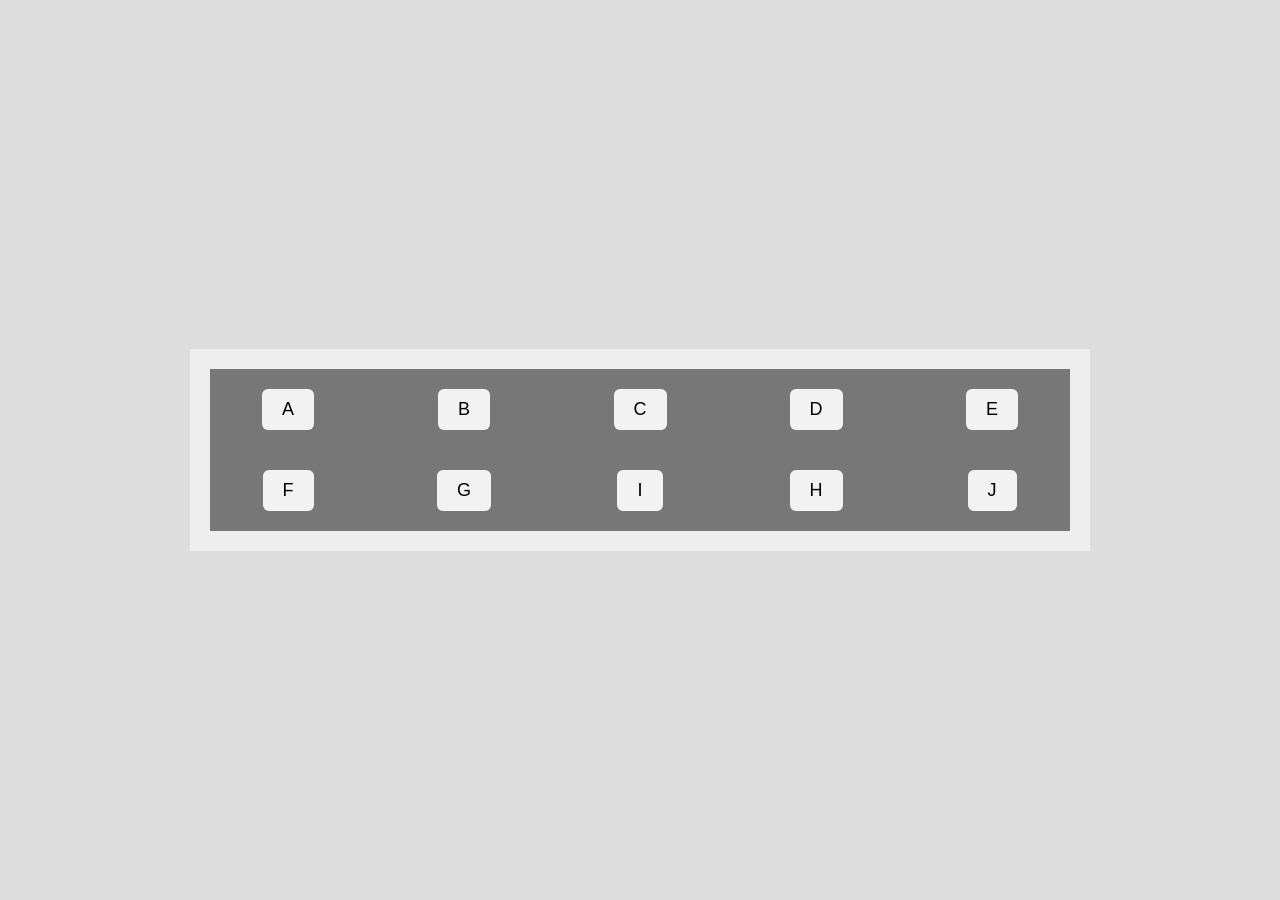
<file: Atividade/index.html>
<!DOCTYPE html>
<html lang="pt-br">
<head>
  <meta charset="UTF-8">
  <title>Layout</title>
  <link rel="stylesheet" href="style.css">
</head>
<body>

<div class="container">
  <div class="grid">
    <div class="box">A</div>
    <div class="box">B</div>
    <div class="box">C</div>
    <div class="box">D</div>
    <div class="box">E</div>

    <div class="box">F</div>
    <div class="box">G</div>
    <div class="box">I</div>
    <div class="box">H</div>
    <div class="box">J</div>
  </div>
</div>

</body>
</html>
</file>
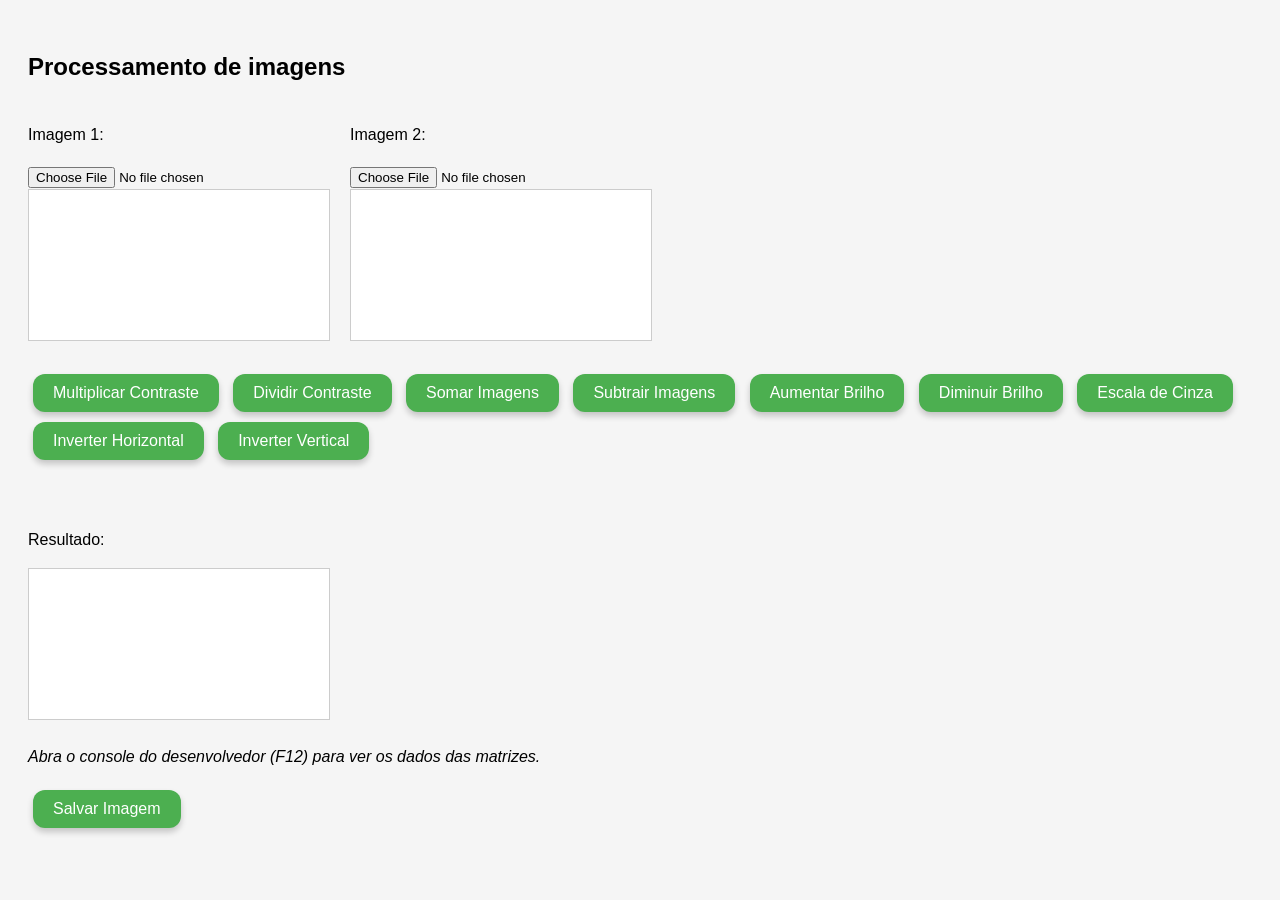
<file: Processamende Imagens Trabalho/index.html>
<!DOCTYPE html>
<html lang="pt-br">
<head>
    <meta charset="UTF-8">
    <title>Processador de Imagens</title>
    <link rel="stylesheet" href="style.css">
</head>
<body>

<h2>Processamento de imagens</h2>

<div class="container">
    <div>
        <p>Imagem 1:</p>
        <input type="file" id="input1" accept="image/*">
        <br><canvas id="canvas1"></canvas>
    </div>
    <div>
        <p>Imagem 2:</p>
        <input type="file" id="input2" accept="image/*">
        <br><canvas id="canvas2"></canvas>
    </div>
</div>

<div class="botoes">
    <button onclick="multiplicarContraste()">Multiplicar Contraste</button>
    <button onclick="dividirContraste()">Dividir Contraste</button>
    <button onclick="somarImagens()">Somar Imagens</button>
    <button onclick="subtrairImagens()">Subtrair Imagens</button>
    <button onclick="aumentarBrilho()">Aumentar Brilho</button>
    <button onclick="diminuirBrilho()">Diminuir Brilho</button>
    <button onclick="converterParaCinza()">Escala de Cinza</button>
    <button onclick="inverterImagem()">Inverter Horizontal</button>
    <button onclick="inverterVertical()">Inverter Vertical</button>
</div>

<br>
<p>Resultado:</p>
<canvas id="canvasResultado"></canvas>

<p><i>Abra o console do desenvolvedor (F12) para ver os dados das matrizes.</i></p>

<script src="script.js"></script>

<button onclick="salvarImagem()">Salvar Imagem</button>

</body>
</html>
</file>
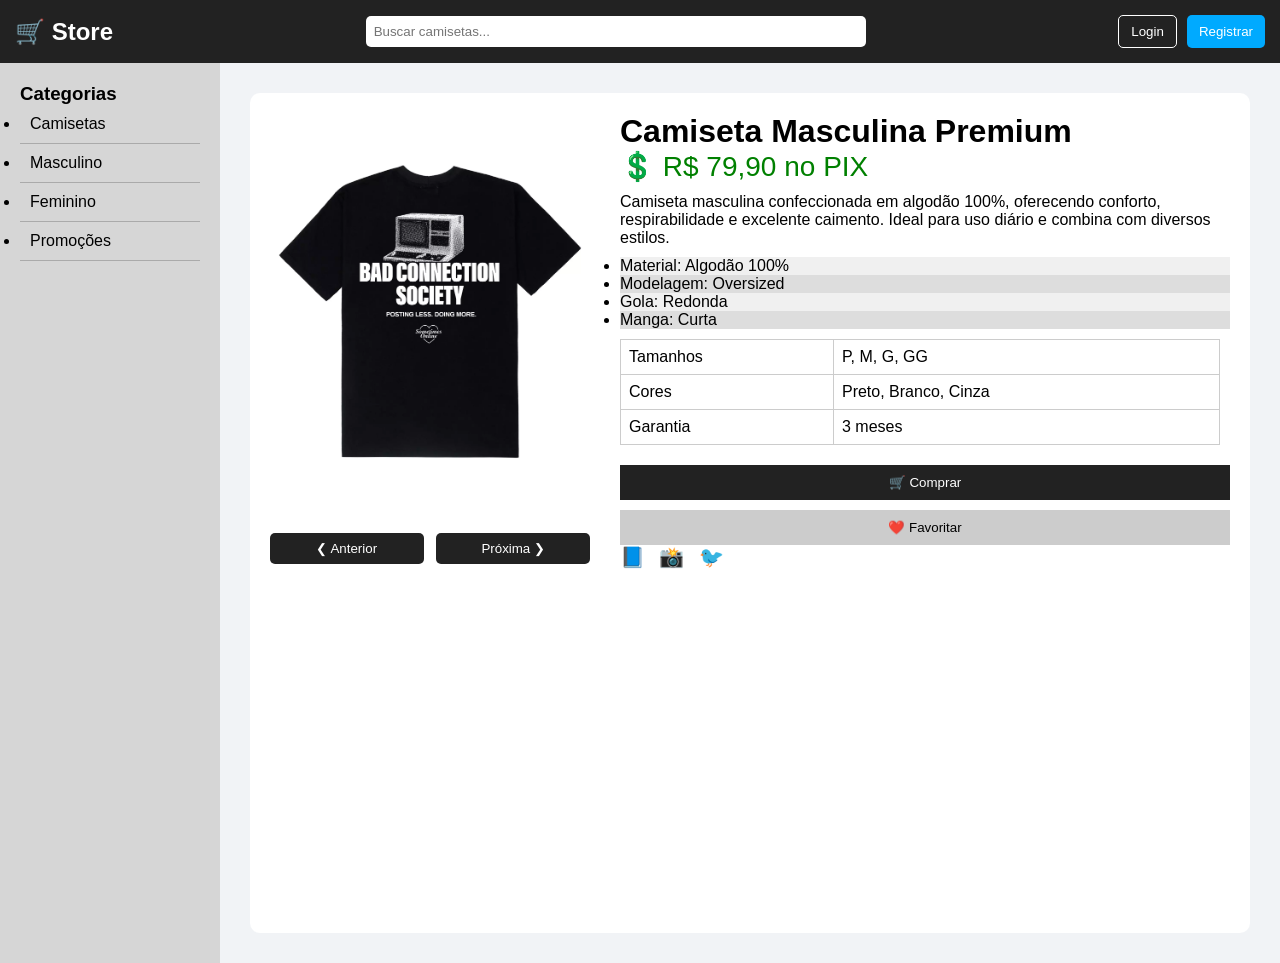
<file: TrabalhoEntrega/index.html>
<!DOCTYPE html>
<html lang="pt-BR">
<head>
  <meta charset="UTF-8">
  <meta name="viewport" content="width=device-width, initial-scale=1.0">
  <title>Camiseta Premium</title>
  <link rel="stylesheet" href="style.css">
</head>
<body>

<header class="topo">
  <h2>🛒 Store</h2>

  <input type="text" placeholder="Buscar camisetas...">

  <div class="auth">
    <button class="login">Login</button>
    <button class="registrar">Registrar</button>
  </div>
</header>

<div class="layout">

  <!-- MENU -->
  <aside class="menu">
    <h3>Categorias</h3>
    <ul>
      <li>Camisetas</li>
      <li>Masculino</li>
      <li>Feminino</li>
      <li>Promoções</li>
    </ul>
  </aside>

  <!-- PRODUTO -->
  <main class="produto">

    <!-- IMAGENS -->
    <div class="imagens">

      <div class="carrossel">

        <img src="Camiseta1.webp" id="imgPrincipal" class="principal">

        <div class="controles">
          <button onclick="anterior()">❮ Anterior</button>
          <button onclick="proxima()">Próxima ❯</button>
        </div>

      </div>

    </div>

    <!-- INFO -->
    <div class="info">
      <h1>Camiseta Masculina Premium</h1>

      <p class="preco">R$ 79,90</p>

      <p class="descricao">
        Camiseta masculina confeccionada em algodão 100%, oferecendo conforto,
        respirabilidade e excelente caimento. Ideal para uso diário e combina
        com diversos estilos.
      </p>

      <ul class="lista">
        <li>Material: Algodão 100%</li>
        <li>Modelagem: Oversized</li>
        <li>Gola: Redonda</li>
        <li>Manga: Curta</li>
      </ul>

      <table>
        <tr>
          <td>Tamanhos</td>
          <td>P, M, G, GG</td>
        </tr>
        <tr>
          <td>Cores</td>
          <td>Preto, Branco, Cinza</td>
        </tr>
        <tr>
          <td>Garantia</td>
          <td>3 meses</td>
        </tr>
      </table>

      <button onclick="comprar()">🛒 Comprar</button>
      <button class="secundario">❤️ Favoritar</button>

      <div class="redes">
        <span>📘</span>
        <span>📸</span>
        <span>🐦</span>
      </div>

    </div>

  </main>

</div>

<script>
let imagens = [
  "Camiseta1.webp",
  "Camiseta2.png",
  "camiseta3.png",
];

let index = 0;

function mostrarImagem() {
  document.getElementById("imgPrincipal").src = imagens[index];
}

function proxima() {
  index++;
  if (index >= imagens.length) index = 0;
  mostrarImagem();
}

function anterior() {
  index--;
  if (index < 0) index = imagens.length - 1;
  mostrarImagem();
}

function comprar() {
  alert("Compra realizada com sucesso!");
}
</script>

</body>
</html>
</file>
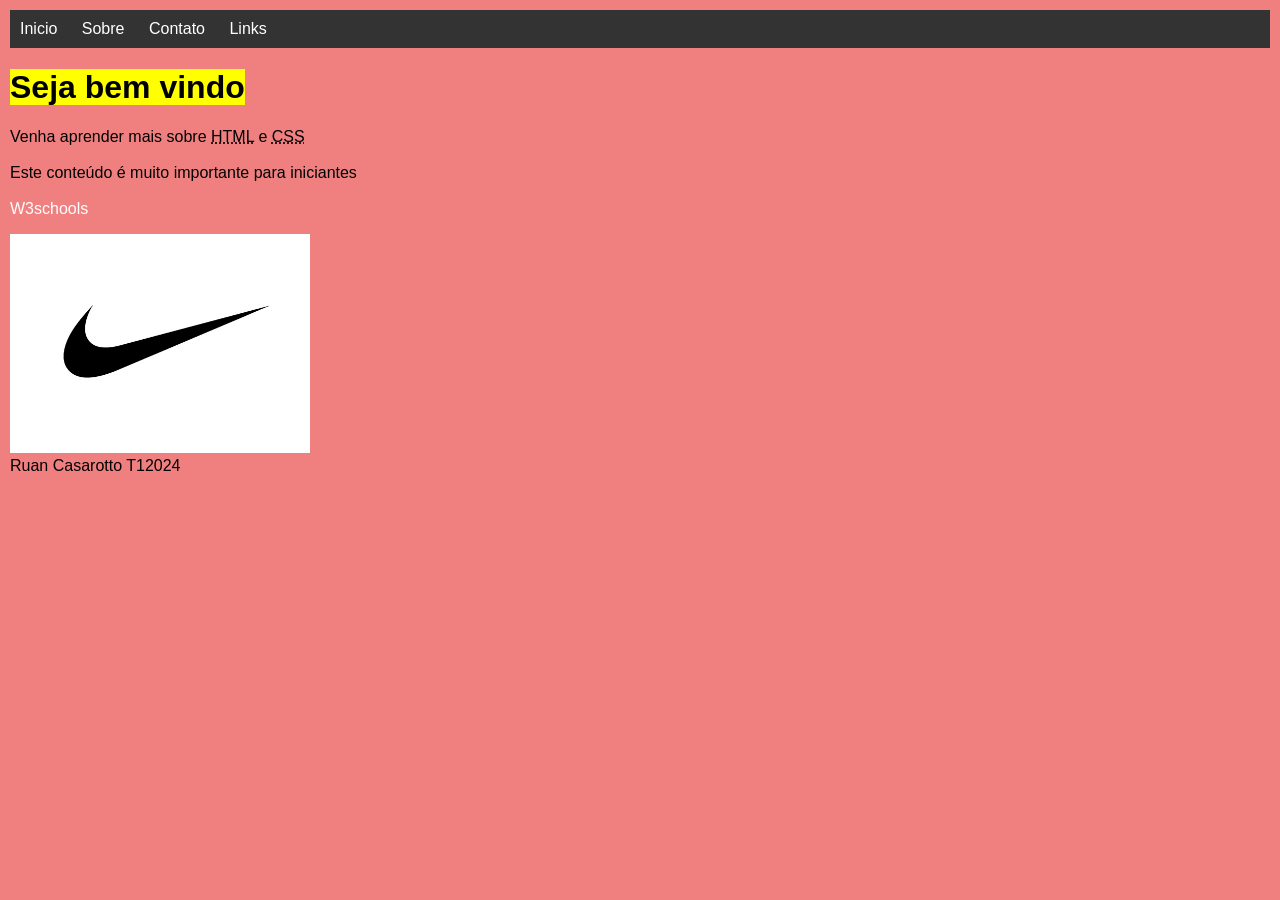
<file: Programação WEB/Atividade/index.html>
<!DOCTYPE html>
<html lang="pt-BR">
<head>
<meta charset="UTF-8">
<title>Primeiro</title>

<style>
body {
    margin: 0;
    padding: 10px;
    font-family: Arial;
}

nav {
    background: #333;
    padding: 10px;
}

a {
    margin-right: 20px;
    color: white;
    text-decoration: none;
}

a:hover {
    color: yellow;
}

/* IMG RESPONSIVA */
img {
    max-width: 100%;
    height: auto;
}

/* RESPONSIVO */
@media (max-width: 767px) {
    body { background-color: lightgreen; }
    nav { display: flex; flex-direction: column; }
}

@media (min-width: 768px) and (max-width: 1023px) {
    body { background-color: lightyellow; }
}

@media (min-width: 1024px) {
    body { background-color: lightcoral; }
}
</style>

</head>

<body>

<nav>
<a href="index.html">Inicio </a>
<a href="sobre.html">Sobre </a>
<a href="contato.html">Contato </a> 
<a href="links.html">Links </a>
</nav>

<h1> <mark> Seja bem vindo </mark> </h1>

<p>
Venha aprender mais sobre 
<abbr title="HyperText Markup Language">HTML</abbr> e
<abbr title="Cascading Style SheetsCSS">CSS</abbr>
<br><br>
Este conteúdo é muito importante para iniciantes
<br><br>
<a href="https://www.w3schools.com"> 
W3schools
</a>
</p>

<img src="LogoNike.jpg" width="300" height="200">

<footer> 
Ruan Casarotto T12024
</footer>

</body>
</html>
</file>
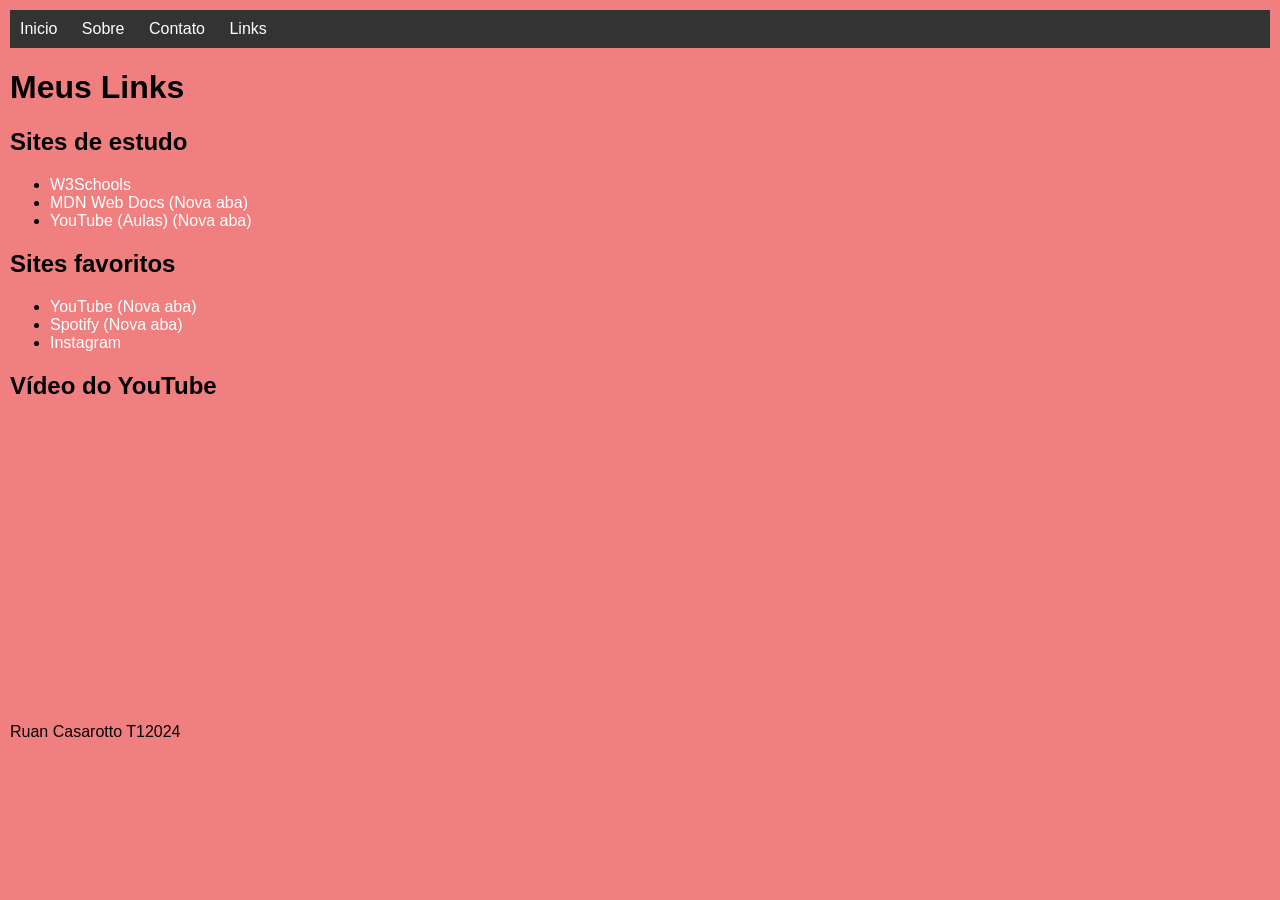
<file: Programação WEB/Atividade/links.html>
<!DOCTYPE html>
<html lang="pt-BR">
<head>
<meta charset="UTF-8">
<title>Links</title>

<style>
body {
    margin: 0;
    padding: 10px;
    font-family: Arial;
}

nav {
    background: #333;
    padding: 10px;
}

a {
    margin-right: 20px;
    color: white;
    text-decoration: none;
}

a:hover {
    color: yellow;
}

/* IFRAME RESPONSIVO */
iframe {
    width: 100%;
    height: 300px;
}

/* RESPONSIVO */
@media (max-width: 767px) {
    body { background-color: lightgreen; }
    nav { display: flex; flex-direction: column; }
}

@media (min-width: 768px) and (max-width: 1023px) {
    body { background-color: lightyellow; }
}

@media (min-width: 1024px) {
    body { background-color: lightcoral; }
}
</style>

</head>

<body>

<nav>
<a href="index.html">Inicio</a>
<a href="sobre.html">Sobre</a>
<a href="contato.html">Contato</a>
<a href="links.html">Links</a>
</nav>

<h1>Meus Links</h1>

<h2>Sites de estudo</h2>
<ul>
<li><a href="https://www.w3schools.com">W3Schools</a></li>
<li><a href="https://developer.mozilla.org" target="_blank">MDN Web Docs (Nova aba)</a></li>
<li><a href="https://www.youtube.com" target="_blank">YouTube (Aulas) (Nova aba)</a></li>
</ul>

<h2>Sites favoritos</h2>
<ul>
<li><a href="https://www.youtube.com" target="_blank">YouTube (Nova aba) </a></li>
<li><a href="https://open.spotify.com" target="_blank">Spotify (Nova aba)</a></li>
<li><a href="https://www.instagram.com" >Instagram</a></li>
</ul>

<h2>Vídeo do YouTube</h2>

<iframe width="560" height="315"
src="https://www.youtube.com/watch?v=FCP6K-VLl1k"
title="YouTube video player"
frameborder="0"
allowfullscreen>
</iframe>

<footer>
Ruan Casarotto T12024
</footer>

</body>
</html>
</file>
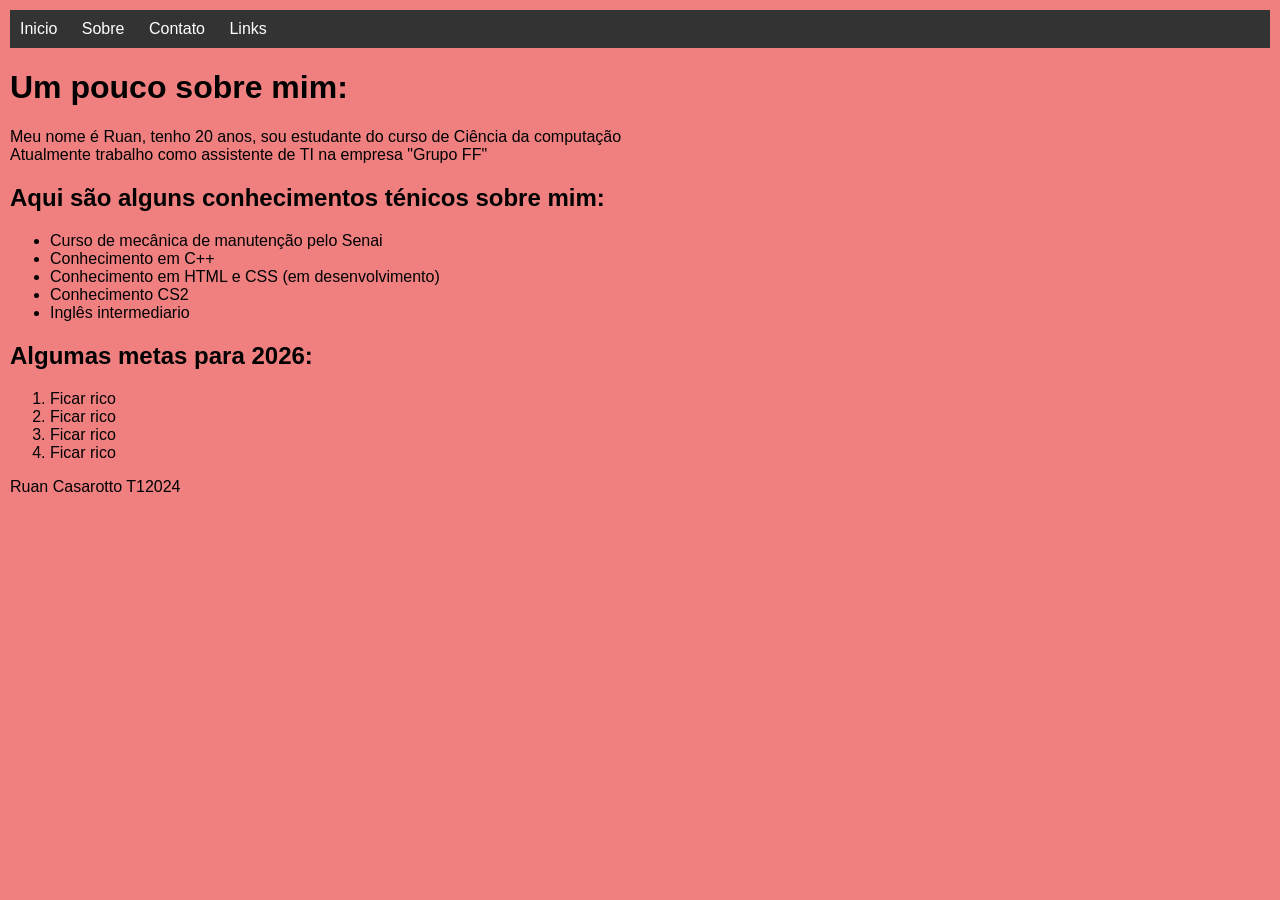
<file: Programação WEB/Atividade/sobre.html>
<!DOCTYPE html>
<html lang= "pt-BR">

<head>
<style>
body {
    margin: 0;
    padding: 10px;
    font-family: Arial;
}

nav {
    background: #333;
    padding: 10px;
}

a {
    margin-right: 20px;
    color: white;
    text-decoration: none;
}

a:hover {
    color: yellow;
}

/* RESPONSIVO */
@media (max-width: 767px) {
    body { background-color: lightgreen; }
    nav { display: flex; flex-direction: column; }
}

@media (min-width: 768px) and (max-width: 1023px) {
    body { background-color: lightyellow; }
}

@media (min-width: 1024px) {
    body { background-color: lightcoral; }
}
</style>
</head>

<body>

<nav>
<a href="index.html">Inicio </a>
<a href="index.html">Sobre </a>
<a href="index.html">Contato </a> 
<a href="index.html">Links </a>
</nav>

<h1> Um pouco sobre mim:</h1>

<p> Meu nome é Ruan, tenho 20 anos, sou estudante do curso de Ciência da computação 
<br>
Atualmente trabalho como assistente de TI na empresa "Grupo FF"
</p>

<h2> Aqui são alguns conhecimentos ténicos sobre mim:</h2>

<ul>
<li>Curso de mecânica de manutenção pelo Senai</li>
<li>Conhecimento em C++</li>
<li>Conhecimento em HTML e CSS (em desenvolvimento)</li>
<li>Conhecimento CS2</li>
<li>Inglês intermediario</li>
</ul>

<h2>Algumas metas para 2026: </h2>

<ol>
<li>Ficar rico </li>
<li>Ficar rico </li>
<li>Ficar rico </li>
<li>Ficar rico </li>
</ol>

<footer> Ruan Casarotto T12024
</footer>

</body>
</html>
</file>
<file: Atividade/style.css>
* {
  margin: 0;
  padding: 0;
  box-sizing: border-box;
  font-family: Arial, sans-serif;
}

body {
  background-color: #ddd;
  display: flex;
  justify-content: center;
  align-items: center;
  height: 100vh;
}

.container {
  background-color: #eee;
  padding: 20px;
  width: 90%;
  max-width: 900px;
}

.grid {
  background-color: #777;
  padding: 20px;
  display: grid;
  grid-template-columns: repeat(5, 1fr);
  gap: 40px 60px;
  justify-items: center;
}

.box {
  background-color: #f2f2f2;
  padding: 10px 20px;
  border-radius: 6px;
  font-size: 18px;
}

@media (max-width: 768px) {
  .grid {
    grid-template-columns: repeat(3, 1fr);
    gap: 20px;
  }
}

@media (max-width: 480px) {
  .grid {
    grid-template-columns: repeat(2, 1fr);
  }
}
</file>
<file: Processamende Imagens Trabalho/style.css>
body { 
    font-family: sans-serif; 
    padding: 20px; 
    line-height: 1.6; 
    background-color: #f5f5f5;
}

.container { 
    display: flex; 
    gap: 20px; 
    margin-bottom: 20px; 
}

canvas { 
    border: 1px solid #ccc; 
    max-width: 300px; 
    height: auto; 
    background-color: #fff;
}

.botoes {
    margin-bottom: 20px;
}

button { 
    margin: 5px; 
    padding: 10px 20px; 
    border-radius: 12px;
    border: none;
    background-color: #4CAF50;
    color: white;
    font-size: 16px;
    cursor: pointer;
    transition: all 0.3s ease;
    box-shadow: 0px 4px 6px rgba(0,0,0,0.2);
}

button:hover {
    background-color: #45a049;
    transform: translateY(-2px);
    box-shadow: 0px 6px 8px rgba(0,0,0,0.3);
}

button:active {
    transform: translateY(0px);
    box-shadow: 0px 4px 6px rgba(0,0,0,0.2);
}
</file>
<file: TrabalhoEntrega/style.css>
* {
  margin: 0;
  padding: 0;
  box-sizing: border-box;
}

body {
  font-family: Arial;
  background: #f1f3f6;
}

/* HEADER */
.topo {
  display: flex;
  align-items: center;
  background: #222;
  color: white;
  padding: 15px;
}

.topo input {
  margin: 0 auto;
  padding: 8px;
  width: 40%;
  border-radius: 5px;
  border: none;
}

/* BOTÕES LOGIN / REGISTRO */
.auth {
  display: flex;
  gap: 10px;
}

.auth button {
  width: auto;
  padding: 8px 12px;
  margin: 0;
  border-radius: 5px;
}

.login {
  background: transparent;
  color: white;
  border: 1px solid white;
}

.registrar {
  background: #00aaff;
  color: white;
}

/* LAYOUT */
.layout {
  display: flex;
}

/* MENU */
.menu {
  width: 220px;
  background: #d6d6d6;
  padding: 20px;
  height: 100vh;
}

.menu li {
  padding: 10px;
  border-bottom: 1px solid #aaa;
  cursor: pointer;
}

.menu li:hover {
  background: #bbb;
}

/* PRODUTO */
.produto {
  display: flex;
  margin: 30px auto;
  background: white;
  padding: 20px;
  gap: 30px;
  border-radius: 10px;
  max-width: 1000px;
}

/* CARROSSEL */
.carrossel {
  display: flex;
  flex-direction: column;
  align-items: center;
}

/* IMAGEM MAIS LARGA (4:5) */
.principal {
  width: 320px;
  aspect-ratio: 4/5;
  object-fit: cover;
  border-radius: 10px;
}

/* BOTÕES */
.controles {
  display: flex;
  justify-content: space-between;
  width: 320px;
  margin-top: 10px;
}

.controles button {
  width: 48%;
  padding: 8px;
  background: #222;
  color: white;
  border-radius: 5px;
  border: none;
  cursor: pointer;
}

/* INFO */
.preco {
  color: green;
  font-size: 28px;
}

.descricao {
  max-height: 80px;
  overflow: auto;
  margin: 10px 0;
}

/* LISTA */
.lista li:nth-child(odd) {
  background: #f0f0f0;
}

.lista li:nth-child(even) {
  background: #ddd;
}

/* TABELA */
table {
  width: calc(100% - 10px);
  margin: 10px 0;
  border-collapse: collapse;
}

td {
  border: 1px solid #ccc;
  padding: 8px;
}

/* BOTÕES */
button {
  width: 100%;
  padding: 10px;
  margin-top: 10px;
  border: none;
  cursor: pointer;
}

button:first-of-type {
  background: #222;
  color: white;
}

.secundario {
  background: #ccc;
}

/* REDES */
.redes span {
  font-size: 20px;
  margin-right: 10px;
  cursor: pointer;
}

.redes span:hover {
  transform: scale(1.2);
}

/* BEFORE / AFTER */
.preco::before {
  content: "💲 ";
}

.preco::after {
  content: " no PIX";
}

/* RESPONSIVO */
@media (max-width: 800px) {
  .layout {
    flex-direction: column;
  }

  .produto {
    flex-direction: column;
  }

  .principal {
    width: 100%;
  }

  .controles {
    width: 100%;
  }
}
</file>
